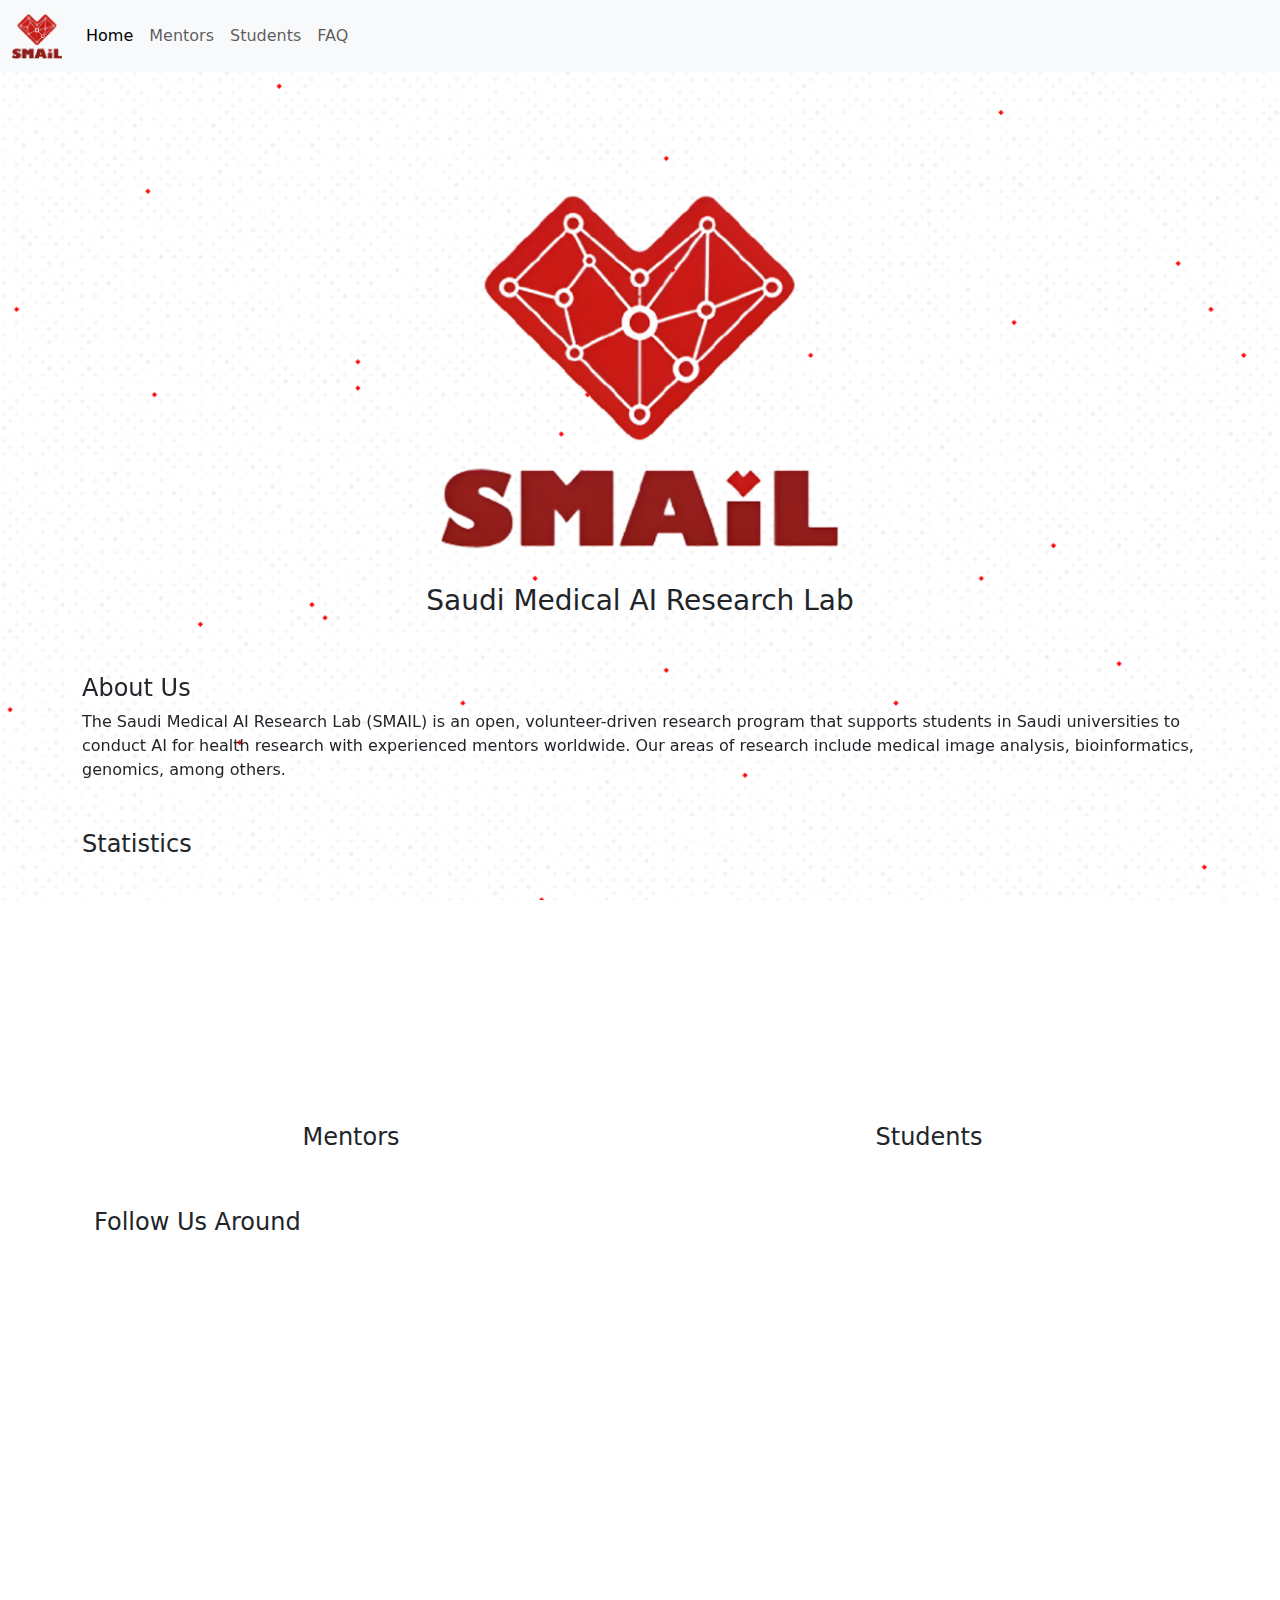
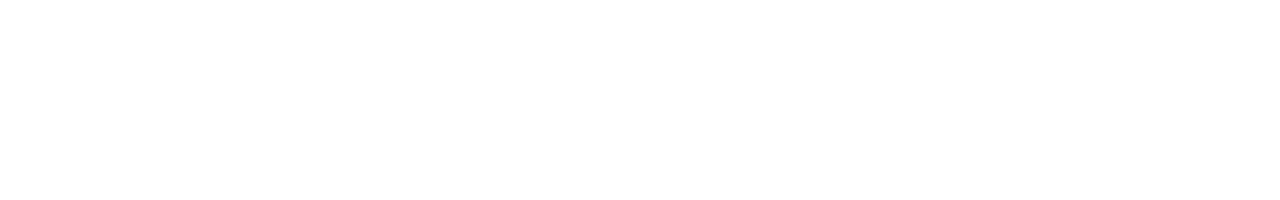
<file: index.html>
<!DOCTYPE html>
<html lang="en">
  <head>
    <meta charset="UTF-8" />
    <meta name="viewport" content="width=device-width, initial-scale=1.0" />
    <link rel="stylesheet" href="./CSS/normalize.css" />
    <link rel="stylesheet" href="./CSS/styles.css" />
    <link
      href="https://cdn.jsdelivr.net/npm/bootstrap@5.3.3/dist/css/bootstrap.min.css"
      rel="stylesheet"
      integrity="sha384-QWTKZyjpPEjISv5WaRU9OFeRpok6YctnYmDr5pNlyT2bRjXh0JMhjY6hW+ALEwIH"
      crossorigin="anonymous"
    />
    <link href="https://unpkg.com/aos@2.3.1/dist/aos.css" rel="stylesheet" />
    <link rel="icon" type="image/x-icon" href="/images/logoNoBg.png" />
    <title>SMAIL | Home</title>
  </head>

  <body>
    <nav class="navbar navbar-expand-sm bg-body-tertiary sticky-top">
      <div class="container-fluid">
        <a class="navbar-brand" href="index.html"
          ><img src="./images/logoNoBg.png" width="50" alt=""
        /></a>
        <button
          class="navbar-toggler"
          type="button"
          data-bs-toggle="collapse"
          data-bs-target="#navbarNav"
          aria-controls="navbarNav"
          aria-expanded="false"
          aria-label="Toggle navigation"
        >
          <span class="navbar-toggler-icon"></span>
        </button>
        <div class="collapse navbar-collapse" id="navbarNav">
          <ul class="navbar-nav">
            <li class="nav-item">
              <a class="nav-link active" aria-current="page" href="index.html"
                >Home</a
              >
            </li>
            <li class="nav-item">
              <a class="nav-link" href="mentors.html">Mentors</a>
            </li>
            <li class="nav-item">
              <a class="nav-link" href="students.html">Students</a>
            </li>
            <li class="nav-item">
              <a class="nav-link" href="FAQ.html">FAQ</a>
            </li>
          </ul>
        </div>
      </div>
    </nav>
    <div class="greetContainer text-center">
      <img
        src="images/logoNoBg.png"
        class="homeImg"
        data-aos="zoom-in-up"
        alt=""
      />
      <h3 class="h3">Saudi Medical AI Research Lab</h3>
   
    </div>
    <div class="container aboutUsCont mt-5">
      <h4 class="h4" data-aos="fade-right">About Us</h4>
      <p class="h6 lh-base" data-aos="fade-left">
        The Saudi Medical AI Research Lab (SMAIL) is an open, volunteer-driven research program that supports students in Saudi universities to conduct AI for health research with experienced mentors worldwide. Our areas of research include medical image analysis, bioinformatics, genomics, among others.
      </p>
    </div>

    <div class="container">
      <h4 class="h4 mt-5">Statistics</h4>

      <div class="row text-center align-items-center gap-3">
        <div class="col-sm">
          <p class="percentage" data-aos="zoom-out-right">
            8+
          </p>
          <h4 class="h4">Mentors</h4>
        </div>
        <div class="col-sm"> <p class="percentage"  data-aos="zoom-out-left"> 
         12+
        </p>
        <h4 class="h4">Students</h4></div>
        
    </div>
    <div class="socials container">
      <h4 class="h4 mt-5">Follow Us Around</h4>

      <div class="row text-center align-items-center gap-3">
        <div class="col-sm">
          <div class="mt-3 social-container" data-aos="zoom-in-right">
            <div class="text-center">
              <img src="/images/linkedIn.png" width="150" alt="" />
              <p class="h4 mt-2">LinkedIn</p>
              <a href="https://www.linkedin.com/company/saudi-medical-ai-lab" class="socialLink">SMAIL</a>
            </div>
          </div>
        </div>
        <div class="col-sm">
          <div class="mt-3 social-container" data-aos="zoom-out-up">
            <div class="justify-content-center align-items-center">
              <img src="/images/X-logo-black.png" width="130" alt="" />
              <p class="h4 mt-2">X</p>
              <a href="https://www.linkedin.com/company/saudi-medical-ai-lab" class="socialLink">SMAIL</a>
            </div>
          </div>
        </div>
        <div class="col-sm">
          <div class="mt-3 social-container" data-aos="zoom-in-left">
            <div class="text-center">
              <img src="/images/logoNoBg.png" width="150" alt="" />
              <p class="h4 mt-2">SMAIL</p>
              <a href="https://www.linkedin.com/company/saudi-medical-ai-lab" class="socialLink">SMAIL</a>
            </div>
          </div>
        </div>
      </div>
    </div>
  </body>
  <script
    src="https://cdn.jsdelivr.net/npm/bootstrap@5.3.3/dist/js/bootstrap.bundle.min.js"
    integrity="sha384-YvpcrYf0tY3lHB60NNkmXc5s9fDVZLESaAA55NDzOxhy9GkcIdslK1eN7N6jIeHz"
    crossorigin="anonymous"
  ></script>
  <script src="https://unpkg.com/aos@2.3.1/dist/aos.js"></script>
  <script>
    
    AOS.init();
  </script>
  
</html>
</file>
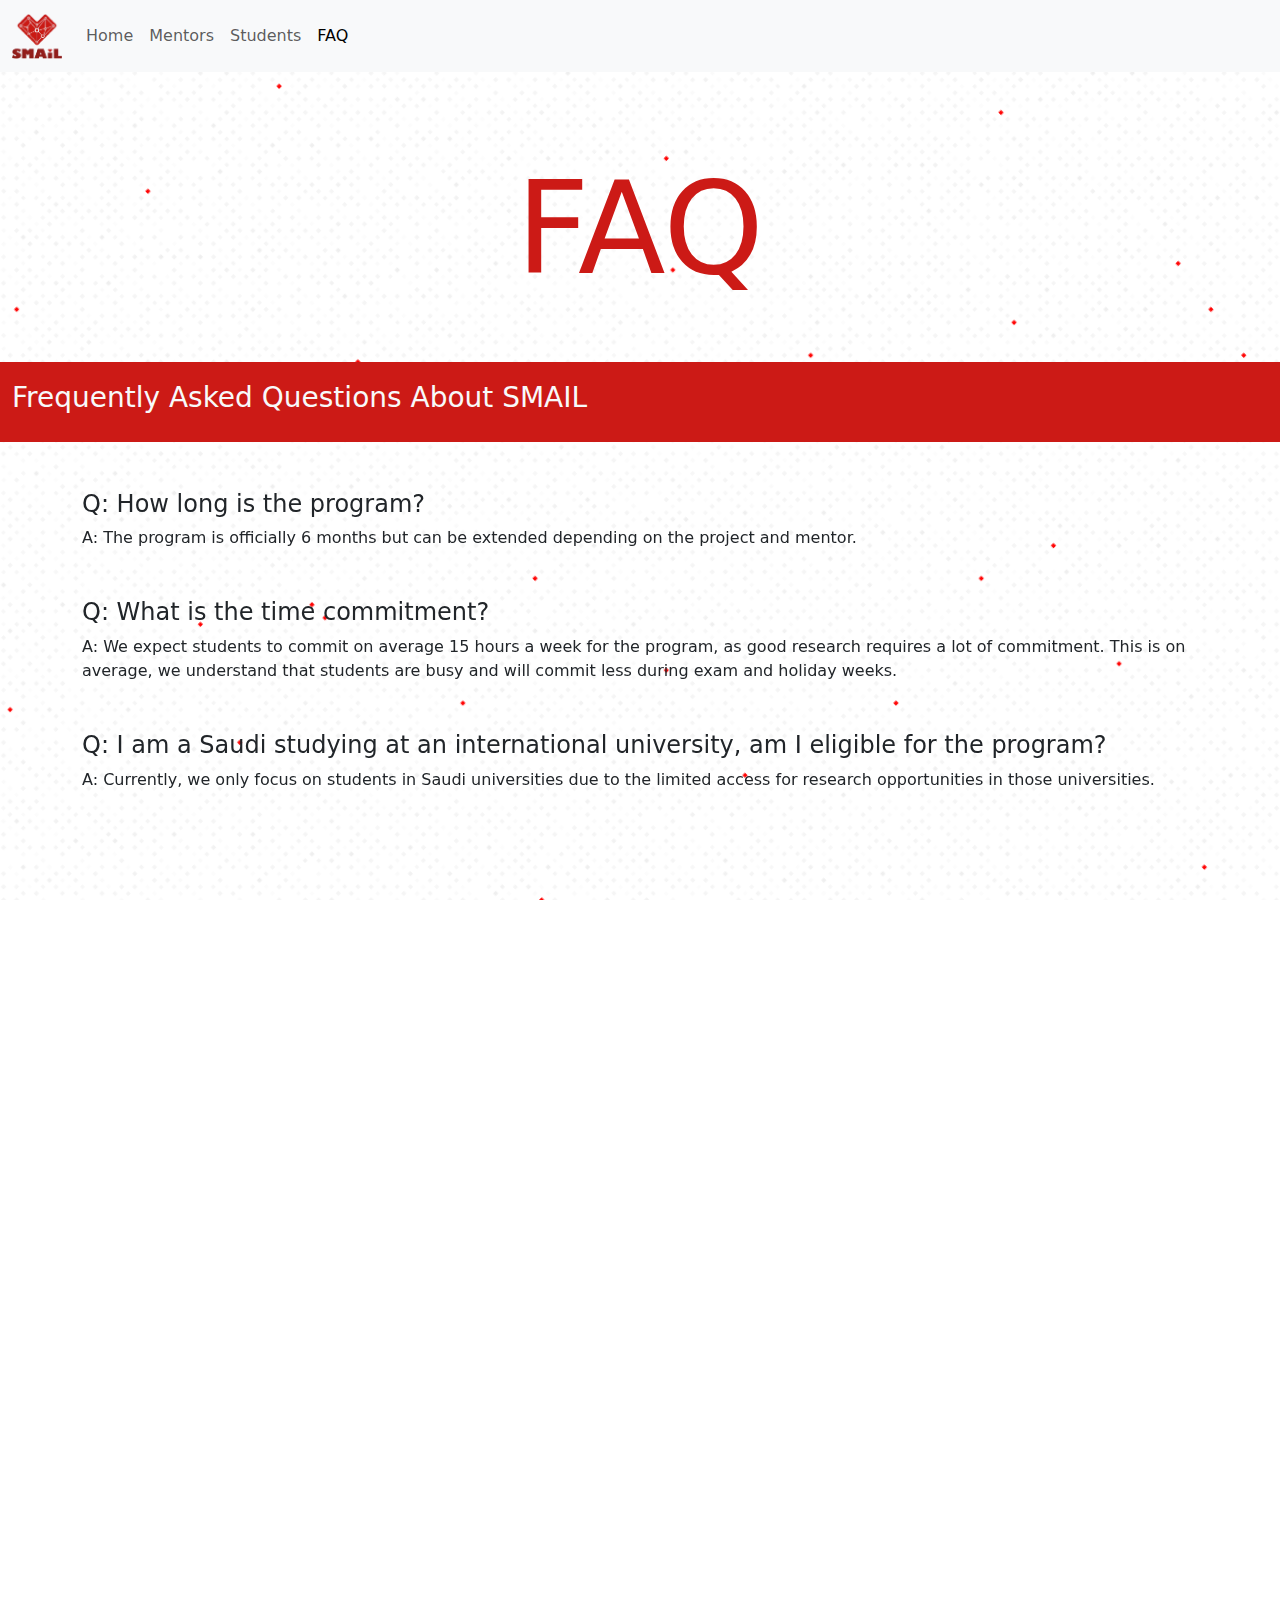
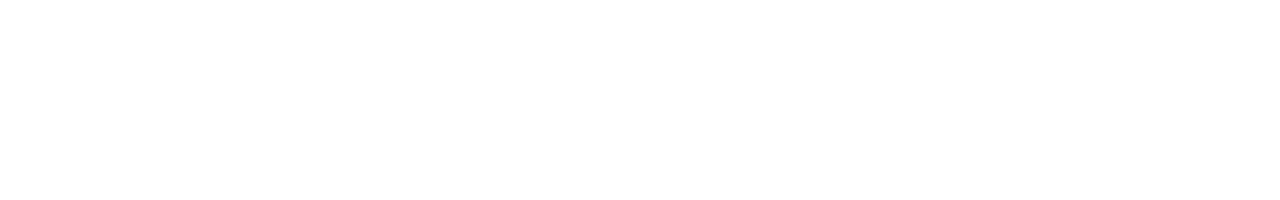
<file: FAQ.html>
<!DOCTYPE html>
<html lang="en">
  <head>
    <meta charset="UTF-8" />
    <meta name="viewport" content="width=device-width, initial-scale=1.0" />
    <link rel="stylesheet" href="./CSS/normalize.css" />
    <link rel="stylesheet" href="./CSS/styles.css" />
    <link
      href="https://cdn.jsdelivr.net/npm/bootstrap@5.3.3/dist/css/bootstrap.min.css"
      rel="stylesheet"
      integrity="sha384-QWTKZyjpPEjISv5WaRU9OFeRpok6YctnYmDr5pNlyT2bRjXh0JMhjY6hW+ALEwIH"
      crossorigin="anonymous"
    />
    <link href="https://unpkg.com/aos@2.3.1/dist/aos.css" rel="stylesheet" />
    <link rel="icon" type="image/x-icon" href="/images/logoNoBg.png" />
    <title>SMAIL | FAQ</title>
  </head>

  <body>
    <nav class="navbar navbar-expand-sm bg-body-tertiary sticky-top">
      <div class="container-fluid">
        <a class="navbar-brand" href="index.html"
          ><img src="./images/logoNoBg.png" width="50" alt=""
        /></a>
        <button
          class="navbar-toggler"
          type="button"
          data-bs-toggle="collapse"
          data-bs-target="#navbarNav"
          aria-controls="navbarNav"
          aria-expanded="false"
          aria-label="Toggle navigation"
        >
          <span class="navbar-toggler-icon"></span>
        </button>
        <div class="collapse navbar-collapse" id="navbarNav">
          <ul class="navbar-nav">
            <li class="nav-item">
              <a class="nav-link" href="index.html">Home</a>
            </li>
            <li class="nav-item">
              <a class="nav-link" href="mentors.html">Mentors</a>
            </li>
            <li class="nav-item">
              <a class="nav-link" href="students.html">Students</a>
            </li>
            <li class="nav-item">
              <a class="nav-link active" aria-current="page" href="FAQ.html"
                >FAQ</a
              >
            </li>
          </ul>
        </div>
      </div>
    </nav>
    <div class="greetContainer text-center">
      <h1 class="greet-text" data-aos="zoom-in-up">FAQ</h1>
    </div>
    <div class="seperator mt-5" data-aos="fade-right">
      <div class="container row align-items-center">
        <h3 class="h3 text-light">Frequently Asked Questions About SMAIL</h3>
      </div>
    </div>
    <div class="container mt-5">
      <h6 class="h4" data-aos="fade-right">Q: How long is the program?</h6>
      <p data-aos="fade-left">
        A: The program is officially 6 months but can be extended depending on
        the project and mentor.
      </p>
    </div>
    <div class="container my-5">
      <h6 class="h4" data-aos="fade-right">Q: What is the time commitment?</h6>
      <p data-aos="fade-left">
        A: We expect students to commit on average 15 hours a week for the
        program, as good research requires a lot of commitment. This is on
        average, we understand that students are busy and will commit less
        during exam and holiday weeks.
      </p>
    </div>
    <div class="container my-5">
      <h6 class="h4" data-aos="fade-right">
        Q: I am a Saudi studying at an international university, am I eligible
        for the program?
      </h6>
      <p data-aos="fade-left">
        A: Currently, we only focus on students in Saudi universities due to the
        limited access for research opportunities in those universities.
      </p>
    </div>
    <div class="container my-5">
      <h6 class="h4" data-aos="fade-right">
        Q: Will I get a research paper from this?
      </h6>
      <p data-aos="fade-left">
        A: Our goal is that all of our students end up with a first author
        paper. However, that depends a lot on the project, the mentor, and your
        commitment.
      </p>
    </div>
  </body>
  <script
    src="https://cdn.jsdelivr.net/npm/bootstrap@5.3.3/dist/js/bootstrap.bundle.min.js"
    integrity="sha384-YvpcrYf0tY3lHB60NNkmXc5s9fDVZLESaAA55NDzOxhy9GkcIdslK1eN7N6jIeHz"
    crossorigin="anonymous"
  ></script>
  <script src="https://unpkg.com/aos@2.3.1/dist/aos.js"></script>
  <script>
    AOS.init();
  </script>
</html>
</file>
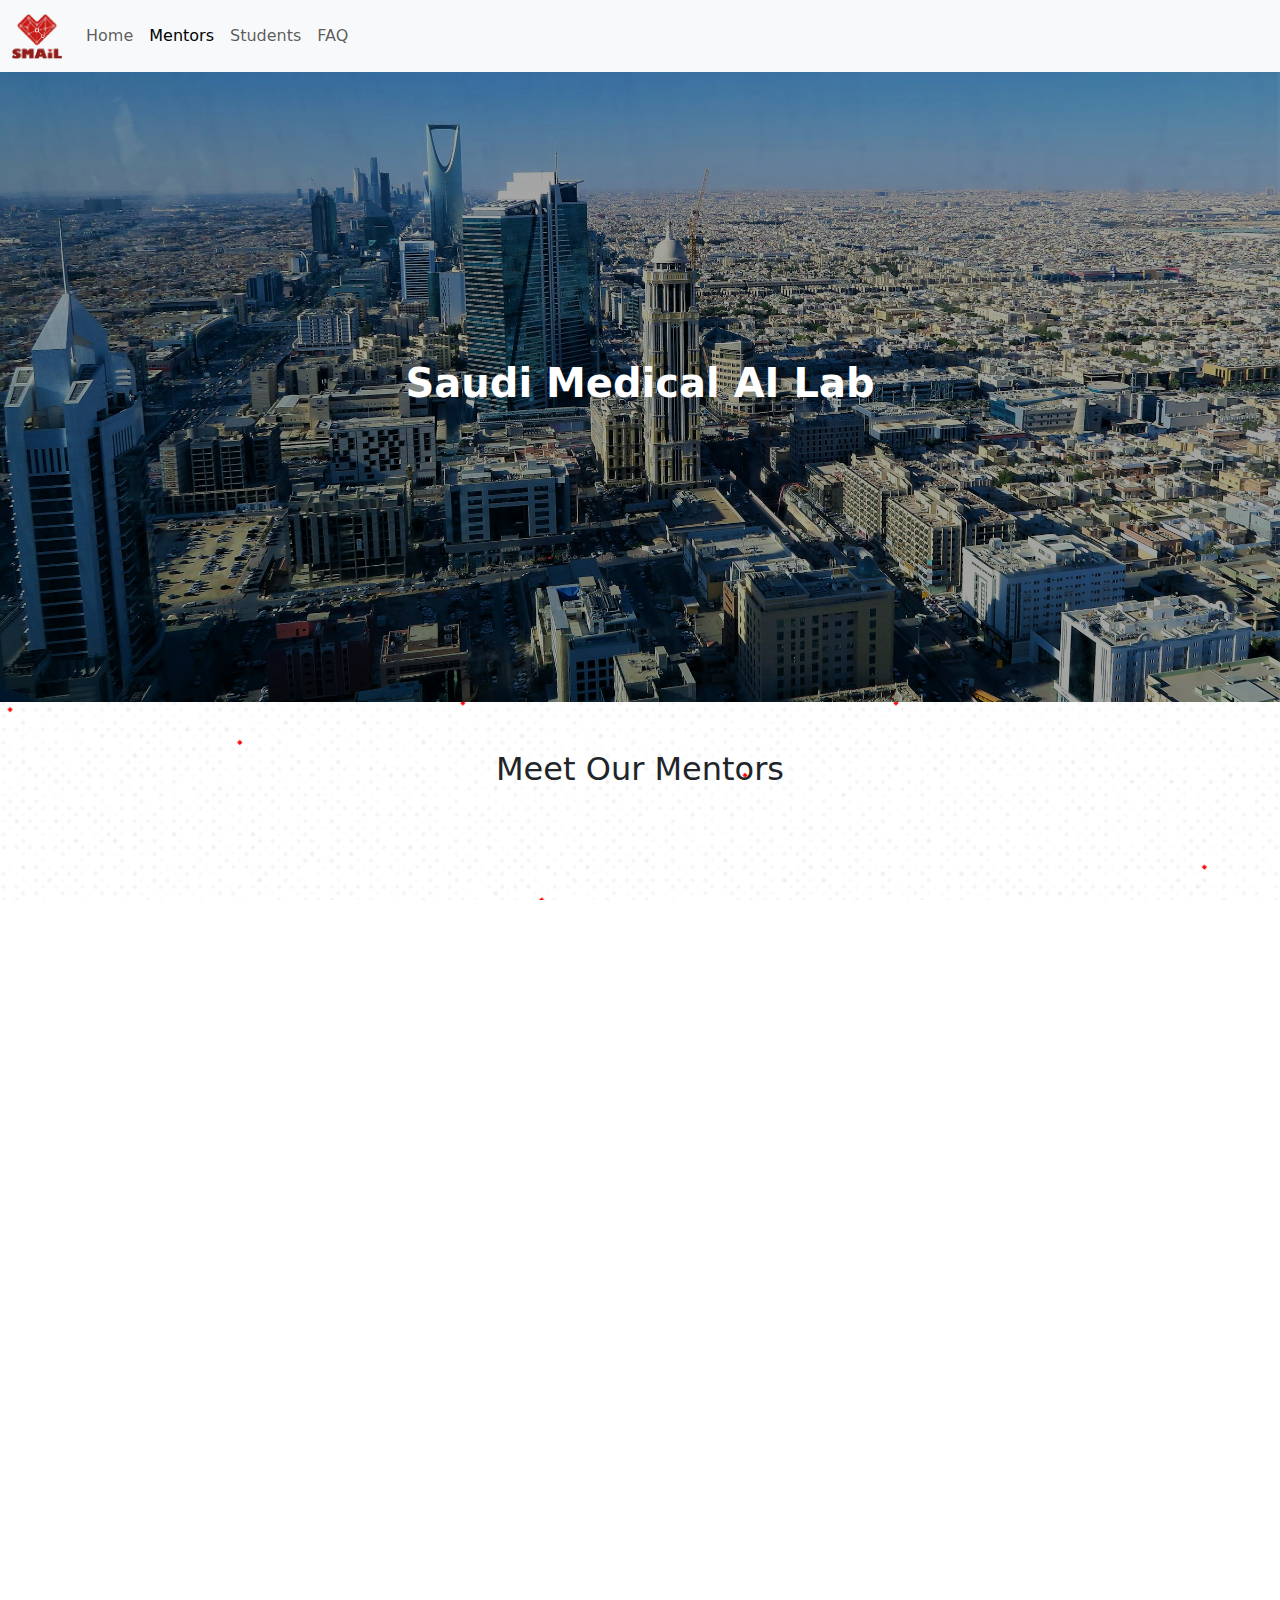
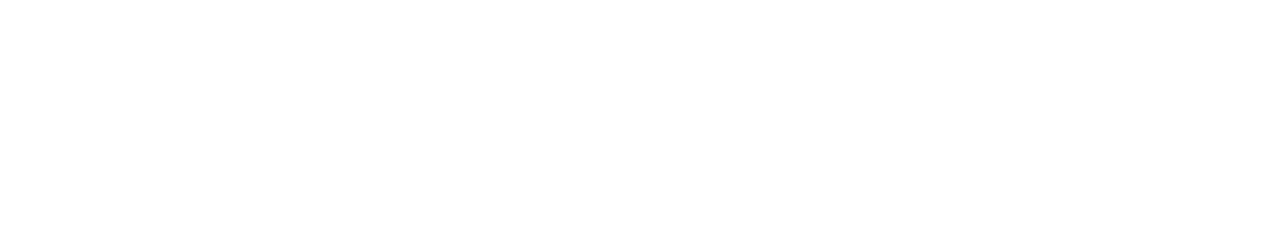
<file: mentors.html>
<!DOCTYPE html>
<html lang="en">
  <head>
    <meta charset="UTF-8" />
    <meta name="viewport" content="width=device-width, initial-scale=1.0" />
    <link rel="stylesheet" href="./CSS/normalize.css" />
    <link rel="stylesheet" href="./CSS/styles.css" />
    <link
      href="https://cdn.jsdelivr.net/npm/bootstrap@5.3.3/dist/css/bootstrap.min.css"
      rel="stylesheet"
      integrity="sha384-QWTKZyjpPEjISv5WaRU9OFeRpok6YctnYmDr5pNlyT2bRjXh0JMhjY6hW+ALEwIH"
      crossorigin="anonymous"
    />
    <link href="https://unpkg.com/aos@2.3.1/dist/aos.css" rel="stylesheet" />
    <link rel="icon" type="image/x-icon" href="/images/logoNoBg.png" />
    <title>SMAIL | Mentors</title>
  </head>

  <body>
    <nav class="navbar navbar-expand-sm bg-body-tertiary sticky-top">
      <div class="container-fluid">
        <a class="navbar-brand" href="index.html"
          ><img src="./images/logoNoBg.png" width="50" alt=""
        /></a>
        <button
          class="navbar-toggler"
          type="button"
          data-bs-toggle="collapse"
          data-bs-target="#navbarNav"
          aria-controls="navbarNav"
          aria-expanded="false"
          aria-label="Toggle navigation"
        >
          <span class="navbar-toggler-icon"></span>
        </button>
        <div class="collapse navbar-collapse" id="navbarNav">
          <ul class="navbar-nav">
            <li class="nav-item">
              <a class="nav-link" href="index.html">Home</a>
            </li>
            <li class="nav-item">
              <a class="nav-link active" aria-current="page" href="mentors.html"
                >Mentors</a
              >
            </li>
            <li class="nav-item">
              <a class="nav-link" href="students.html">Students</a>
            </li>
            <li class="nav-item">
              <a class="nav-link" href="FAQ.html">FAQ</a>
            </li>
          </ul>
        </div>
      </div>
    </nav>
    <div class="banner-container position-relative text-center text-white">
      <img
        src="images/banner.jpg"
        class="img-fluid w-100 banner-img"
        alt="Banner"
      />
      <div
        class="banner-text position-absolute top-50 start-50 translate-middle"
      >
        <h1 class="fw-bold">Saudi Medical AI Lab</h1>
      </div>
    </div>
    <div class="container mt-5">
      <h2 class="text-center mb-4">Meet Our Mentors</h2>
      <div class="row justify-content-center">
        <div class="col-md-4 text-center mb-4" data-aos="fade-right">
          <img
            src="images/logoNoBg.png"
            class="rounded-circle mentor-img"
            alt="Abdulrhman Aljouie"
          />
          <a
            class="mentor-profile-link h5"
            href="https://scholar.google.com/citations?user=w8nyAIAAAAAJ&hl=en"
          >
            <h5 class="mt-3">Abdulrhman Aljouie</h5>
          </a>
          <p>Associate Research Scientist, Assistant Professor</p>
          <p><small>KAIMRC, KSAU-HS</small></p>
        </div>
        <div class="col-md-4 text-center mb-4" data-aos="zoom-in-up">
          <img
            src="images/mentors/Yahya_Bokhari.png"
            class="rounded-circle mentor-img"
            alt="Yahya Bokhari"
          />
          <a
            class="mentor-profile-link h5"
            href="https://scholar.google.com/citations?user=0XIpOtgAAAAJ&hl=en"
          >
            <h5 class="mt-3">Yahya Bokhari</h5>
          </a>
          <p>Associate Research Scientist, Assistant Professor</p>
          <p><small>KAIMRC, KSAU-HS</small></p>
        </div>
        <div class="col-md-4 text-center mb-4" data-aos="fade-left">
          <img
            src="images/mentors/Somayah_Albaradei.png"
            class="rounded-circle mentor-img"
            alt="Somayah Albaradei"
          />
          <a
            class="mentor-profile-link h5"
            href="https://scholar.google.com/citations?user=kILVlS0AAAAJ&hl=en"
          >
            <h5 class="mt-3">Somayah Albaradei</h5>
          </a>
          <p>Assistant Professor</p>
          <p><small>KAU</small></p>
        </div>
        <div class="col-md-4 text-center mb-4" data-aos="fade-right">
          <img
            src="images/mentors/Maytha_Alshammari.png"
            class="rounded-circle mentor-img"
            alt="Maytha Alshammari"
          />
          <a
            class="mentor-profile-link h5"
            href="https://scholar.google.com/citations?user=vVVqSjMAAAAJ&hl=en&oi=ao"
          >
            <h5 class="mt-3">Maytha Alshammari</h5>
          </a>
          <p>Ph.D. Student</p>
          <p><small>Old Dominion University</small></p>
        </div>
        <div class="col-md-4 text-center mb-4" data-aos="zoom-in-up">
          <img
            src="images/mentors/Othman_Soufan.png"
            class="rounded-circle mentor-img"
            alt="Othman Soufan"
          />
          <a
            class="mentor-profile-link h5"
            href="https://scholar.google.com/citations?user=9m0mYYEAAAAJ&hl=en"
          >
            <h5 class="mt-3">Othman Soufan</h5>
          </a>
          <p>Assistant Professor</p>
          <p><small>University of Prince Mugrin</small></p>
        </div>
        <div class="col-md-4 text-center mb-4" data-aos="fade-left">
          <img
            src="images/mentors/Meshari Alazmi.png"
            class="rounded-circle mentor-img"
            alt="Meshari Alazmi"
          />
          <a
            class="mentor-profile-link h5"
            href="https://scholar.google.com/citations?user=qZ8JJjEAAAAJ&hl=en"
          >
            <h5 class="mt-3">Meshari Alazmi</h5>
          </a>
          <p>Associate Professor</p>
          <p><small>University of Hail</small></p>
        </div>
        <div class="col-md-4 text-center mb-4" data-aos="fade-right">
          <img
            src="images/mentors/Mohammed_Alliheedi.png"
            class="rounded-circle mentor-img"
            alt="Mohammed Alliheedi"
          />
          <a
            class="mentor-profile-link h5"
            href="https://scholar.google.ca/citations?user=Wcoweq8AAAAJ&hl=en"
          >
            <h5 class="mt-3">Mohammed Alliheedi</h5>
          </a>
          <p>Assistant Professor</p>
          <p><small>Al-Baha University</small></p>
        </div>
        <div class="col-md-4 text-center mb-4" data-aos="zoom-in-up">
          <img
            src="images/logoNoBg.png"
            class="rounded-circle mentor-img"
            alt="AbdulAziz Al-Helali"
          />
          <a
            class="mentor-profile-link h5"
            href="https://scholar.google.com/citations?user=leeAfvQAAAAJ&hl=en"
          >
            <h5 class="mt-3">AbdulAziz Al-Helali</h5>
          </a>
          <p>Assistant Professor</p>
          <p><small>Prince Sultan University</small></p>
        </div>
        <div class="col-md-4 text-center mb-4" data-aos="fade-right">
          <img
            src="images/mentors/Wei_Peng.png"
            class="rounded-circle mentor-img"
            alt="Wei Peng"
          />
          <a
            class="mentor-profile-link h5"
            href="https://scholar.google.com/citations?user=TDFM0QYAAAAJ&hl=en"
          >
            <h5 class="mt-3">Wei Peng</h5>
          </a>
          <p>Research Scientist</p>
          <p><small>Stanford University</small></p>
        </div>
      </div>
    </div>
  </body>
  <script
    src="https://cdn.jsdelivr.net/npm/bootstrap@5.3.3/dist/js/bootstrap.bundle.min.js"
    integrity="sha384-YvpcrYf0tY3lHB60NNkmXc5s9fDVZLESaAA55NDzOxhy9GkcIdslK1eN7N6jIeHz"
    crossorigin="anonymous"
  ></script>
  <script src="https://unpkg.com/aos@2.3.1/dist/aos.js"></script>
  <script>
    AOS.init();
  </script>
</html>
</file>
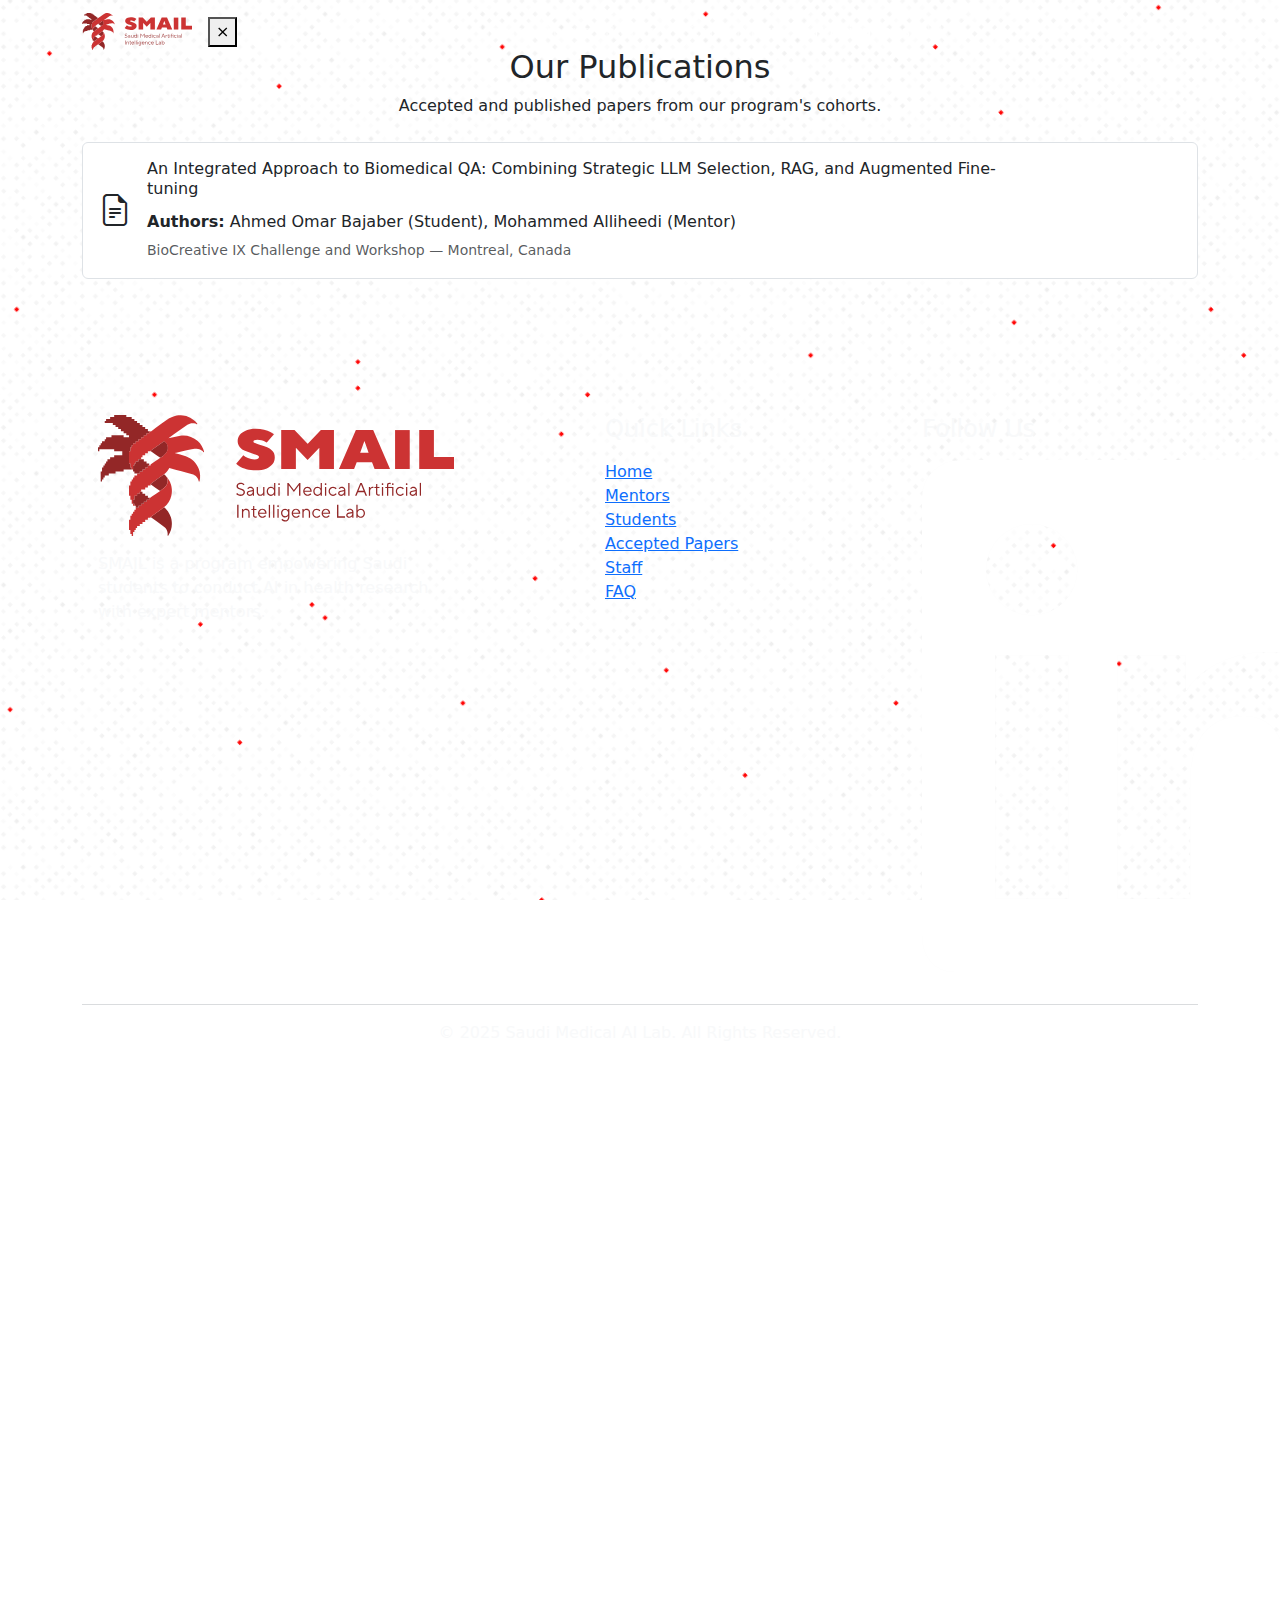
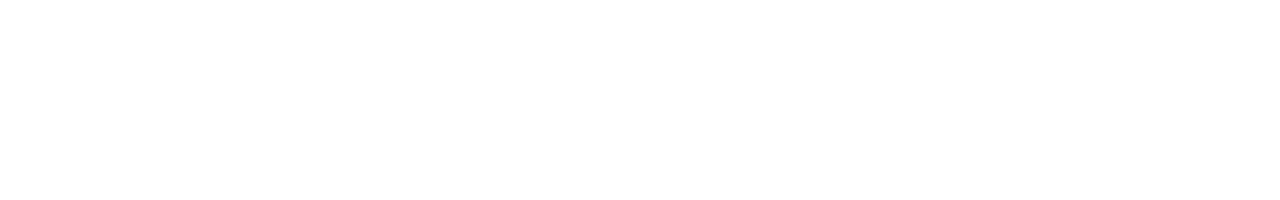
<file: papers.html>
<!DOCTYPE html>
<html lang="en">
  <head>
    <meta charset="UTF-8" />
    <meta name="viewport" content="width=device-width, initial-scale=1.0" />
    <link rel="stylesheet" href="./CSS/normalize.css" />
    <link rel="stylesheet" href="./CSS/styles.css" />
    <link rel="icon" href="./images/SMAIL Icon Colored.png" type="image/png">
    <link
      href="https://cdn.jsdelivr.net/npm/bootstrap@5.3.3/dist/css/bootstrap.min.css"
      rel="stylesheet"
      integrity="sha384-QWTKZyjpPEjISv5WaRU9OFeRpok6YctnYmDr5pNlyT2bRjXh0JMhjY6hW+ALEwIH"
      crossorigin="anonymous"
    />
    <link href="https://unpkg.com/aos@2.3.1/dist/aos.css" rel="stylesheet" />
    <link rel="stylesheet" href="https://cdn.jsdelivr.net/npm/bootstrap-icons@1.11.1/font/bootstrap-icons.css">
    <link rel="icon" type="image/x-icon" href="./images/SMAIL Icon Colored.png" />
    <title>SMAIL | Publications</title>
  </head>

  <body>
    <!-- Navigation -->
<nav class="navbar navbar-expand-lg navbar-dark fixed-top custom-navbar" style="z-index: 999;">
      <div class="container">
        <a class="navbar-brand" href="index.html">
          <img src="./images/SMAIL Colored.svg" width="110" alt="SMAIL Logo" />
        </a>
        <button
          class="navbar-toggler"
          type="button"
          data-bs-toggle="collapse"
          data-bs-target="#navbarNav"
          aria-controls="navbarNav"
          aria-expanded="false"
          aria-label="Toggle navigation"
        >
          <span class="navbar-toggler-icon"></span>
        </button>
        <div class="collapse navbar-collapse" id="navbarNav">
           <button class="close-navbar" aria-label="Close menu">&times;</button>
          <ul class="navbar-nav mx-auto">
            <li class="nav-item">
              <a class="nav-link" href="index.html">Home</a>
            </li>
            <li class="nav-item">
              <a class="nav-link" href="index.html#about">About</a>
            </li>
            <li class="nav-item">
              <a class="nav-link" href="index.html#program">Program</a>
            </li>
            <li class="nav-item dropdown">
              <a class="nav-link dropdown-toggle" href="#" role="button" data-bs-toggle="dropdown" aria-expanded="false">
                Community
              </a>
              <ul class="dropdown-menu">
                <li><a class="dropdown-item" href="students.html">Students</a></li>
                <li><a class="dropdown-item" href="mentors.html">Mentors</a></li>
                <li><a class="dropdown-item" href="staff.html">Staff</a></li>
              </ul>
            </li>
            <li class="nav-item">
              <a class="nav-link active" href="papers.html">Publications</a>
            </li>
            <li class="nav-item">
              <a class="nav-link" href="FAQ.html">FAQ</a>
            </li>
          </ul>
        </div>
      </div>
    </nav>

    <!-- Main Content -->
    <main class="page-wrapper">
      <section class="section-white py-5">
        <div class="container">
          <h2 class="section-heading text-center">
            Our <span class="accent-red">Publications</span>
          </h2>
          <p class="section-description text-center mx-auto mb-4">
            Accepted and published papers from our program's cohorts.
          </p>

          <div class="cohort-content">
            <div class="list-group" id="papers-list">
              <a href="https://www.ncbi.nlm.nih.gov/research/bionlp/biocreative9#page-top" target="_blank" rel="noopener noreferrer" class="list-group-item list-group-item-action d-flex gap-3 py-3" aria-current="true" data-aos="fade-up">
                <div class="d-flex align-items-center">
                  <i class="bi bi-file-earmark-text" style="font-size: 2rem; color: var(--primary-red);"></i>
                </div>
                <div class="w-100">
                  <div class="d-flex w-100 justify-content-between align-items-start">
                    <h6 class="mb-1">An Integrated Approach to Biomedical QA: Combining Strategic LLM Selection, RAG, and Augmented Fine-tuning</h6>
                    <div class="d-flex gap-2">
                      <span class="badge" style="background-color: var(--dark-grey);">Cohort 1</span>
                      <span class="badge" style="background-color: var(--primary-red);">Accepted</span>
                    </div>
                  </div>
                  <p class="mb-1 mt-2"><strong>Authors:</strong> Ahmed Omar Bajaber (Student), Mohammed Alliheedi (Mentor)</p>
                  <small class="text-muted">BioCreative IX Challenge and Workshop — Montreal, Canada</small>
                </div>
              </a>
            </div>
          </div>
        </div>
      </section>
    </main>

    <!-- Footer -->
    <div id="footer-placeholder"></div>

  <script src="https://cdn.jsdelivr.net/npm/bootstrap@5.3.3/dist/js/bootstrap.bundle.min.js"></script>

  <script src="https://unpkg.com/aos@2.3.1/dist/aos.js"></script>

  <script src="./JS/navbarScript.js"></script>

  <script>
      AOS.init();

      fetch('footer.html')
      .then(response => response.text())
      .then(data => {
        document.getElementById('footer-placeholder').innerHTML = data;
      })
      .catch(error => console.error('Error loading footer:', error));


  </script>
  </body>
</html>
</file>
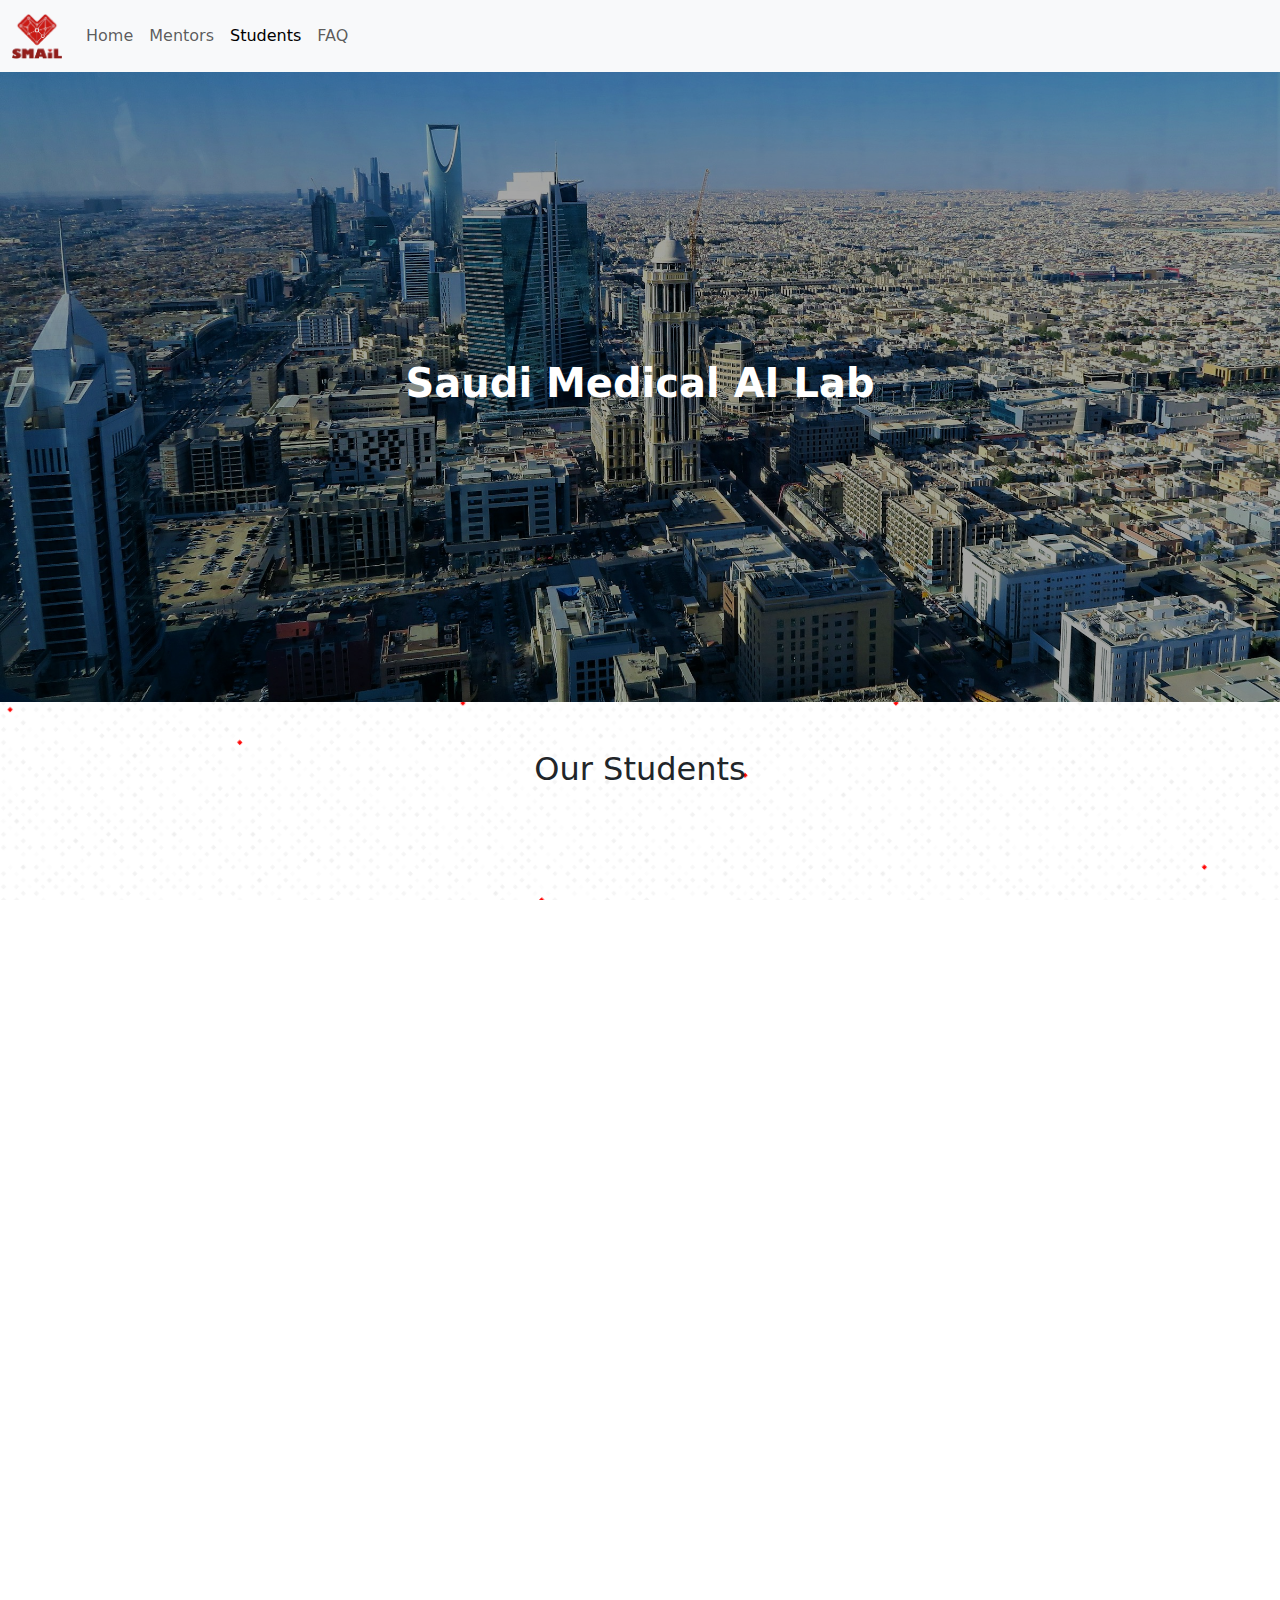
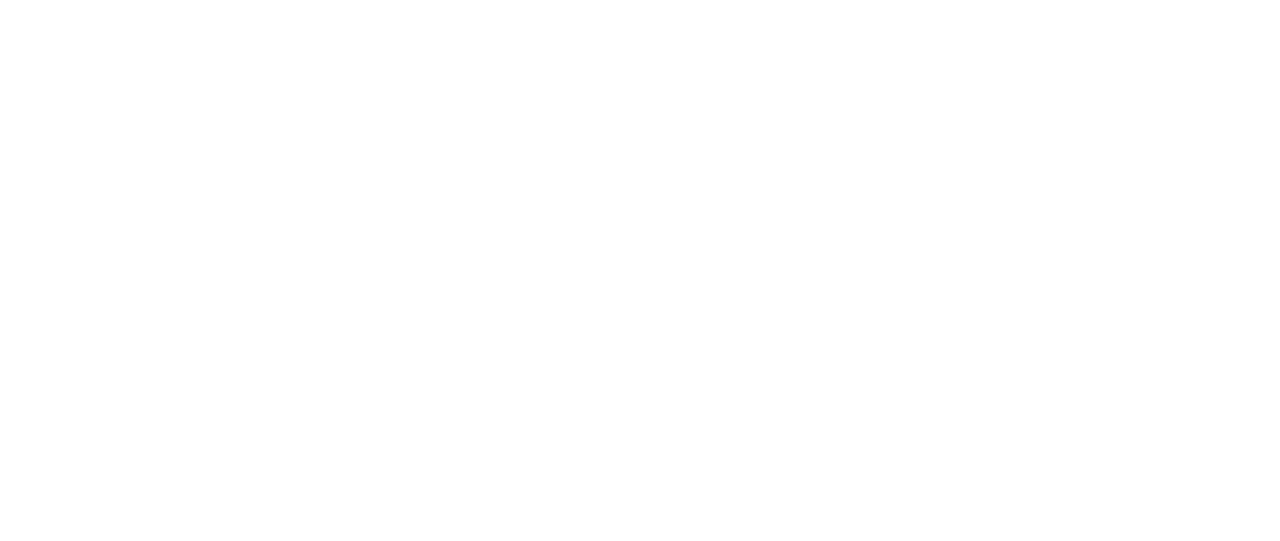
<file: students.html>
<!DOCTYPE html>
<html lang="en">
  <head>
    <meta charset="UTF-8" />
    <meta name="viewport" content="width=device-width, initial-scale=1.0" />
    <link rel="stylesheet" href="./CSS/normalize.css" />
    <link rel="stylesheet" href="./CSS/styles.css" />
    <link
      href="https://cdn.jsdelivr.net/npm/bootstrap@5.3.3/dist/css/bootstrap.min.css"
      rel="stylesheet"
      integrity="sha384-QWTKZyjpPEjISv5WaRU9OFeRpok6YctnYmDr5pNlyT2bRjXh0JMhjY6hW+ALEwIH"
      crossorigin="anonymous"
    />
    <link href="https://unpkg.com/aos@2.3.1/dist/aos.css" rel="stylesheet" />
    <link rel="icon" type="image/x-icon" href="/images/logoNoBg.png" />
    <title>SMAIL | Students</title>
  </head>

  <body>
    <nav class="navbar navbar-expand-sm bg-body-tertiary sticky-top">
      <div class="container-fluid">
        <a class="navbar-brand" href="index.html"
          ><img src="./images/logoNoBg.png" width="50" alt=""
        /></a>
        <button
          class="navbar-toggler"
          type="button"
          data-bs-toggle="collapse"
          data-bs-target="#navbarNav"
          aria-controls="navbarNav"
          aria-expanded="false"
          aria-label="Toggle navigation"
        >
          <span class="navbar-toggler-icon"></span>
        </button>
        <div class="collapse navbar-collapse" id="navbarNav">
          <ul class="navbar-nav">
            <li class="nav-item">
              <a class="nav-link" href="index.html">Home</a>
            </li>
            <li class="nav-item">
              <a class="nav-link" href="mentors.html">Mentors</a>
            </li>
            <li class="nav-item">
              <a
                class="nav-link active"
                aria-current="page"
                href="students.html"
                >Students</a
              >
            </li>
            <li class="nav-item">
              <a class="nav-link" href="FAQ.html">FAQ</a>
            </li>
          </ul>
        </div>
      </div>
    </nav>
    <div class="banner-container position-relative text-center text-white">
      <img
        src="images/banner.jpg"
        class="img-fluid w-100 banner-img"
        alt="Banner"
      />
      <div
        class="banner-text position-absolute top-50 start-50 translate-middle"
      >
        <h1 class="fw-bold">Saudi Medical AI Lab</h1>
      </div>
    </div>
    <div class="container mt-5">
      <h2 class="text-center mb-4">Our Students</h2>
      <div class="row justify-content-center">
        <div class="col-md-4 text-center mb-4" data-aos="fade-right">
          <img
            src="images/logoNoBg.png"
            class="rounded-circle mentor-img"
            alt="Sulafah Khaled Noruldeen"
          />
          <h5 class="mt-3">Sulafah Khaled Noruldeen</h5>
          <p><small></small></p>
        </div>
        <div class="col-md-4 text-center mb-4" data-aos="zoom-in-up">
          <img
            src="images/male-ph.jpg"
            class="rounded-circle mentor-img"
            alt="Ehab Alqumboz"
          />
          <h5 class="mt-3">Ehab Alqumboz</h5>
          <p><small></small></p>
        </div>
        <div class="col-md-4 text-center mb-4" data-aos="fade-left">
          <img
            src="images/female-ph.png"
            class="rounded-circle mentor-img"
            alt="Ola Alyazidi"
          />
          <h5 class="mt-3">Ola Alyazidi</h5>
          <p><small></small></p>
        </div>
        <div class="col-md-4 text-center mb-4" data-aos="fade-right">
          <img
            src="images/female-ph.png"
            class="rounded-circle mentor-img"
            alt="Shahad jeza alamri"
          />
          <h5 class="mt-3">Shahad jeza alamri</h5>
          <p><small></small></p>
        </div>
        <div class="col-md-4 text-center mb-4" data-aos="zoom-in-up">
          <img
            src="images/male-ph.jpg"
            class="rounded-circle mentor-img"
            alt="Ahmed Omar Bajaber"
          />
          <h5 class="mt-3">Ahmed Omar Bajaber</h5>
          <p><small></small></p>
        </div>
        <div class="col-md-4 text-center mb-4" data-aos="fade-left">
          <img
            src="images/male-ph.jpg"
            class="rounded-circle mentor-img"
            alt="Omar Osama Rawas"
          />
          <h5 class="mt-3">Omar Osama Rawas</h5>
          <p><small></small></p>
        </div>
        <div class="col-md-4 text-center mb-4" data-aos="fade-right">
          <img
            src="images/male-ph.jpg"
            class="rounded-circle mentor-img"
            alt="Yahya Alhabboub"
          />
          <h5 class="mt-3">Yahya Alhabboub</h5>
          <p><small></small></p>
        </div>
        <div class="col-md-4 text-center mb-4" data-aos="zoom-in-up">
          <img
            src="images/female-ph.png"
            class="rounded-circle mentor-img"
            alt="Hanin Eidhah Bin Bishar"
          />
          <h5 class="mt-3">Hanin Eidhah Bin Bishar</h5>
          <p><small></small></p>
        </div>
        <div class="col-md-4 text-center mb-4" data-aos="fade-left">
          <img
            src="images/female-ph.png"
            class="rounded-circle mentor-img"
            alt="Shahad Mohammad Bakhsh"
          />
          <h5 class="mt-3">Shahad Mohammad Bakhsh</h5>
          <p><small></small></p>
        </div>
        <div class="col-md-4 text-center mb-4" data-aos="fade-right">
          <img
            src="images/male-ph.jpg"
            class="rounded-circle mentor-img"
            alt="Abdulrahman Alhomayany"
          />
          <h5 class="mt-3">Abdulrahman Alhomayany</h5>
          <p><small></small></p>
        </div>
        <div class="col-md-4 text-center mb-4" data-aos="zoom-in-up">
          <img
            src="images/male-ph.jpg"
            class="rounded-circle mentor-img"
            alt="Mohammed Almudhry"
          />
          <h5 class="mt-3">Mohammed Almudhry</h5>
          <p><small></small></p>
        </div>
        <div class="col-md-4 text-center mb-4" data-aos="fade-left">
          <img
            src="images/female-ph.png"
            class="rounded-circle mentor-img"
            alt="Ebtisam Alshehri"
          />
          <h5 class="mt-3">Ebtisam Alshehri</h5>
          <p><small></small></p>
        </div>
        <div class="col-md-4 text-center mb-4" data-aos="zoom-in-up">
          <img
            src="images/female-ph.png"
            class="rounded-circle mentor-img"
            alt="Anfal Alshehri"
          />
          <h5 class="mt-3">Anfal Alshehri</h5>
          <p><small></small></p>
        </div>
      </div>
    </div>
  </body>
  <script
    src="https://cdn.jsdelivr.net/npm/bootstrap@5.3.3/dist/js/bootstrap.bundle.min.js"
    integrity="sha384-YvpcrYf0tY3lHB60NNkmXc5s9fDVZLESaAA55NDzOxhy9GkcIdslK1eN7N6jIeHz"
    crossorigin="anonymous"
  ></script>
  <script src="https://unpkg.com/aos@2.3.1/dist/aos.js"></script>
  <script>
    AOS.init();
  </script>
</html>
</file>
<file: CSS/styles.css>
/*
background image from : https://www.svgbackgrounds.com/set/free-svg-backgrounds-and-patterns/
animation from : AOS animation https://michalsnik.github.io/aos/
*/

body{
    background-color: #ffffff;
    background-image: url("data:image/svg+xml,%3Csvg xmlns='http://www.w3.org/2000/svg' viewBox='0 0 2000 1500'%3E%3Cdefs%3E%3Crect stroke='%23ffffff' stroke-width='0.6' width='1' height='1' id='s'/%3E%3Cpattern id='a' width='3' height='3' patternUnits='userSpaceOnUse' patternTransform='rotate(45 1000 750) scale(14.5) translate(-931.03 -698.28)'%3E%3Cuse fill='%23fcfcfc' href='%23s' y='2'/%3E%3Cuse fill='%23fcfcfc' href='%23s' x='1' y='2'/%3E%3Cuse fill='%23fafafa' href='%23s' x='2' y='2'/%3E%3Cuse fill='%23fafafa' href='%23s'/%3E%3Cuse fill='%23f7f7f7' href='%23s' x='2'/%3E%3Cuse fill='%23f7f7f7' href='%23s' x='1' y='1'/%3E%3C/pattern%3E%3Cpattern id='b' width='7' height='11' patternUnits='userSpaceOnUse' patternTransform='rotate(45 1000 750) scale(14.5) translate(-931.03 -698.28)'%3E%3Cg fill='%23f5f5f5'%3E%3Cuse href='%23s'/%3E%3Cuse href='%23s' y='5' /%3E%3Cuse href='%23s' x='1' y='10'/%3E%3Cuse href='%23s' x='2' y='1'/%3E%3Cuse href='%23s' x='2' y='4'/%3E%3Cuse href='%23s' x='3' y='8'/%3E%3Cuse href='%23s' x='4' y='3'/%3E%3Cuse href='%23s' x='4' y='7'/%3E%3Cuse href='%23s' x='5' y='2'/%3E%3Cuse href='%23s' x='5' y='6'/%3E%3Cuse href='%23s' x='6' y='9'/%3E%3C/g%3E%3C/pattern%3E%3Cpattern id='h' width='5' height='13' patternUnits='userSpaceOnUse' patternTransform='rotate(45 1000 750) scale(14.5) translate(-931.03 -698.28)'%3E%3Cg fill='%23f5f5f5'%3E%3Cuse href='%23s' y='5'/%3E%3Cuse href='%23s' y='8'/%3E%3Cuse href='%23s' x='1' y='1'/%3E%3Cuse href='%23s' x='1' y='9'/%3E%3Cuse href='%23s' x='1' y='12'/%3E%3Cuse href='%23s' x='2'/%3E%3Cuse href='%23s' x='2' y='4'/%3E%3Cuse href='%23s' x='3' y='2'/%3E%3Cuse href='%23s' x='3' y='6'/%3E%3Cuse href='%23s' x='3' y='11'/%3E%3Cuse href='%23s' x='4' y='3'/%3E%3Cuse href='%23s' x='4' y='7'/%3E%3Cuse href='%23s' x='4' y='10'/%3E%3C/g%3E%3C/pattern%3E%3Cpattern id='c' width='17' height='13' patternUnits='userSpaceOnUse' patternTransform='rotate(45 1000 750) scale(14.5) translate(-931.03 -698.28)'%3E%3Cg fill='%23f2f2f2'%3E%3Cuse href='%23s' y='11'/%3E%3Cuse href='%23s' x='2' y='9'/%3E%3Cuse href='%23s' x='5' y='12'/%3E%3Cuse href='%23s' x='9' y='4'/%3E%3Cuse href='%23s' x='12' y='1'/%3E%3Cuse href='%23s' x='16' y='6'/%3E%3C/g%3E%3C/pattern%3E%3Cpattern id='d' width='19' height='17' patternUnits='userSpaceOnUse' patternTransform='rotate(45 1000 750) scale(14.5) translate(-931.03 -698.28)'%3E%3Cg fill='%23ffffff'%3E%3Cuse href='%23s' y='9'/%3E%3Cuse href='%23s' x='16' y='5'/%3E%3Cuse href='%23s' x='14' y='2'/%3E%3Cuse href='%23s' x='11' y='11'/%3E%3Cuse href='%23s' x='6' y='14'/%3E%3C/g%3E%3Cg fill='%23efefef'%3E%3Cuse href='%23s' x='3' y='13'/%3E%3Cuse href='%23s' x='9' y='7'/%3E%3Cuse href='%23s' x='13' y='10'/%3E%3Cuse href='%23s' x='15' y='4'/%3E%3Cuse href='%23s' x='18' y='1'/%3E%3C/g%3E%3C/pattern%3E%3Cpattern id='e' width='47' height='53' patternUnits='userSpaceOnUse' patternTransform='rotate(45 1000 750) scale(14.5) translate(-931.03 -698.28)'%3E%3Cg fill='%23FF0606'%3E%3Cuse href='%23s' x='2' y='5'/%3E%3Cuse href='%23s' x='16' y='38'/%3E%3Cuse href='%23s' x='46' y='42'/%3E%3Cuse href='%23s' x='29' y='20'/%3E%3C/g%3E%3C/pattern%3E%3Cpattern id='f' width='59' height='71' patternUnits='userSpaceOnUse' patternTransform='rotate(45 1000 750) scale(14.5) translate(-931.03 -698.28)'%3E%3Cg fill='%23FF0606'%3E%3Cuse href='%23s' x='33' y='13'/%3E%3Cuse href='%23s' x='27' y='54'/%3E%3Cuse href='%23s' x='55' y='55'/%3E%3C/g%3E%3C/pattern%3E%3Cpattern id='g' width='139' height='97' patternUnits='userSpaceOnUse' patternTransform='rotate(45 1000 750) scale(14.5) translate(-931.03 -698.28)'%3E%3Cg fill='%23FF0606'%3E%3Cuse href='%23s' x='11' y='8'/%3E%3Cuse href='%23s' x='51' y='13'/%3E%3Cuse href='%23s' x='17' y='73'/%3E%3Cuse href='%23s' x='99' y='57'/%3E%3C/g%3E%3C/pattern%3E%3C/defs%3E%3Crect fill='url(%23a)' width='100%25' height='100%25'/%3E%3Crect fill='url(%23b)' width='100%25' height='100%25'/%3E%3Crect fill='url(%23h)' width='100%25' height='100%25'/%3E%3Crect fill='url(%23c)' width='100%25' height='100%25'/%3E%3Crect fill='url(%23d)' width='100%25' height='100%25'/%3E%3Crect fill='url(%23e)' width='100%25' height='100%25'/%3E%3Crect fill='url(%23f)' width='100%25' height='100%25'/%3E%3Crect fill='url(%23g)' width='100%25' height='100%25'/%3E%3C/svg%3E");
    background-attachment: fixed;
    background-size: cover;
    margin: 10px;
    height: 200vh;  
	overflow-x: hidden;
}

.homeImg {
	width: 25rem;
	margin: 2rem;
}

.greetContainer {
	margin-top: 5rem;
	overflow: hidden;
}

.seperator {
	display: flex;
	flex-direction: column;
	justify-content: center;
	background-color: #cc1a16;
	height: 5rem;
}

.socialLink {
	color: #cc1a16;
}

.social-container {
	width: 20rem;
	height: 20rem;
}

.greet-text {
	font-size: 8rem;
	color: #cc1a16;
}

::selection {
	color: white;
	background-color: #cc1a16;
}

.percentage {
	color: #cc1a16;
	font-size: 10rem;
	font-weight: bold;
}

.mentor-img {
	width: 180px;
	height: 180px;
	object-fit: cover;
	border: 4px solid #ddd;
}

.banner-img {
	max-height: 70vh;
	object-fit: cover;
	filter: brightness(65%);
}

.banner-text {
	font-size: 2.5rem;
}
.mentor-profile-link{
	text-decoration: none;
}
.mentor-profile-link:hover{
	color: #cc1a16;
	
}
</file>
